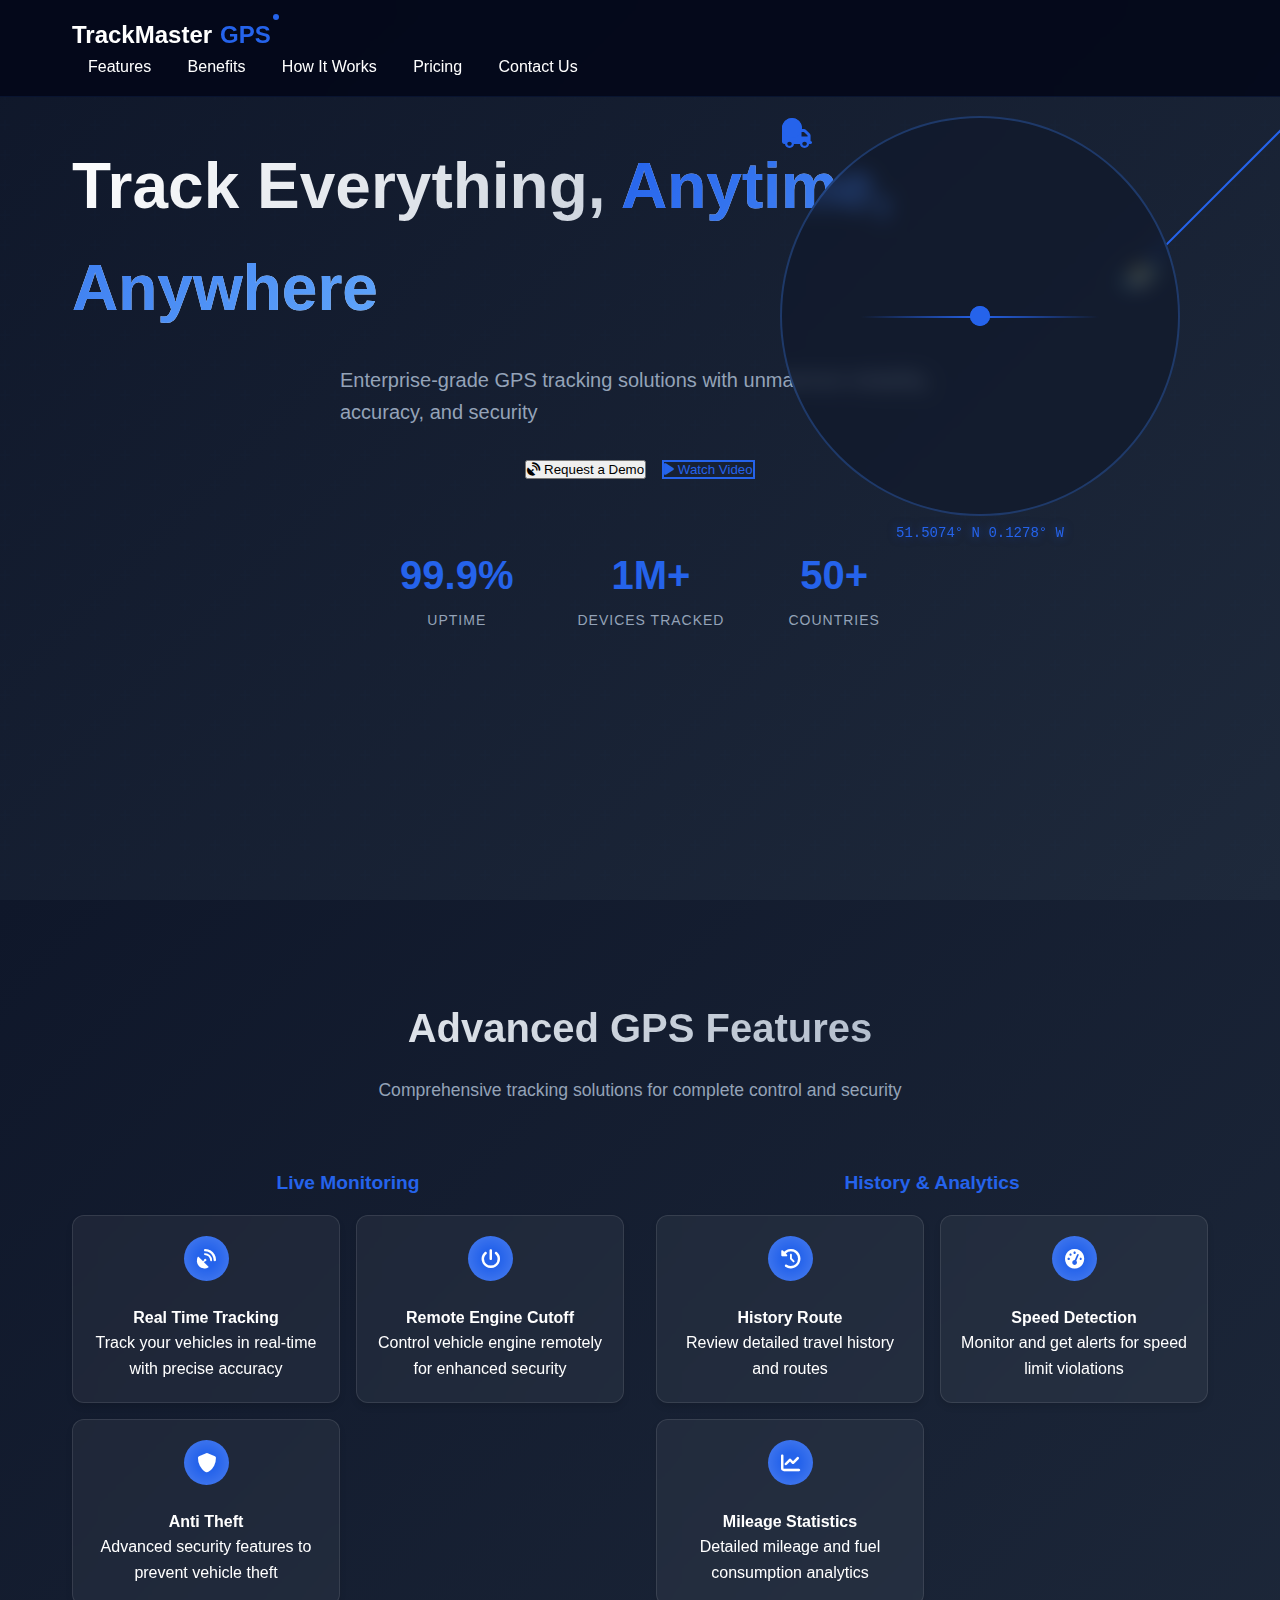
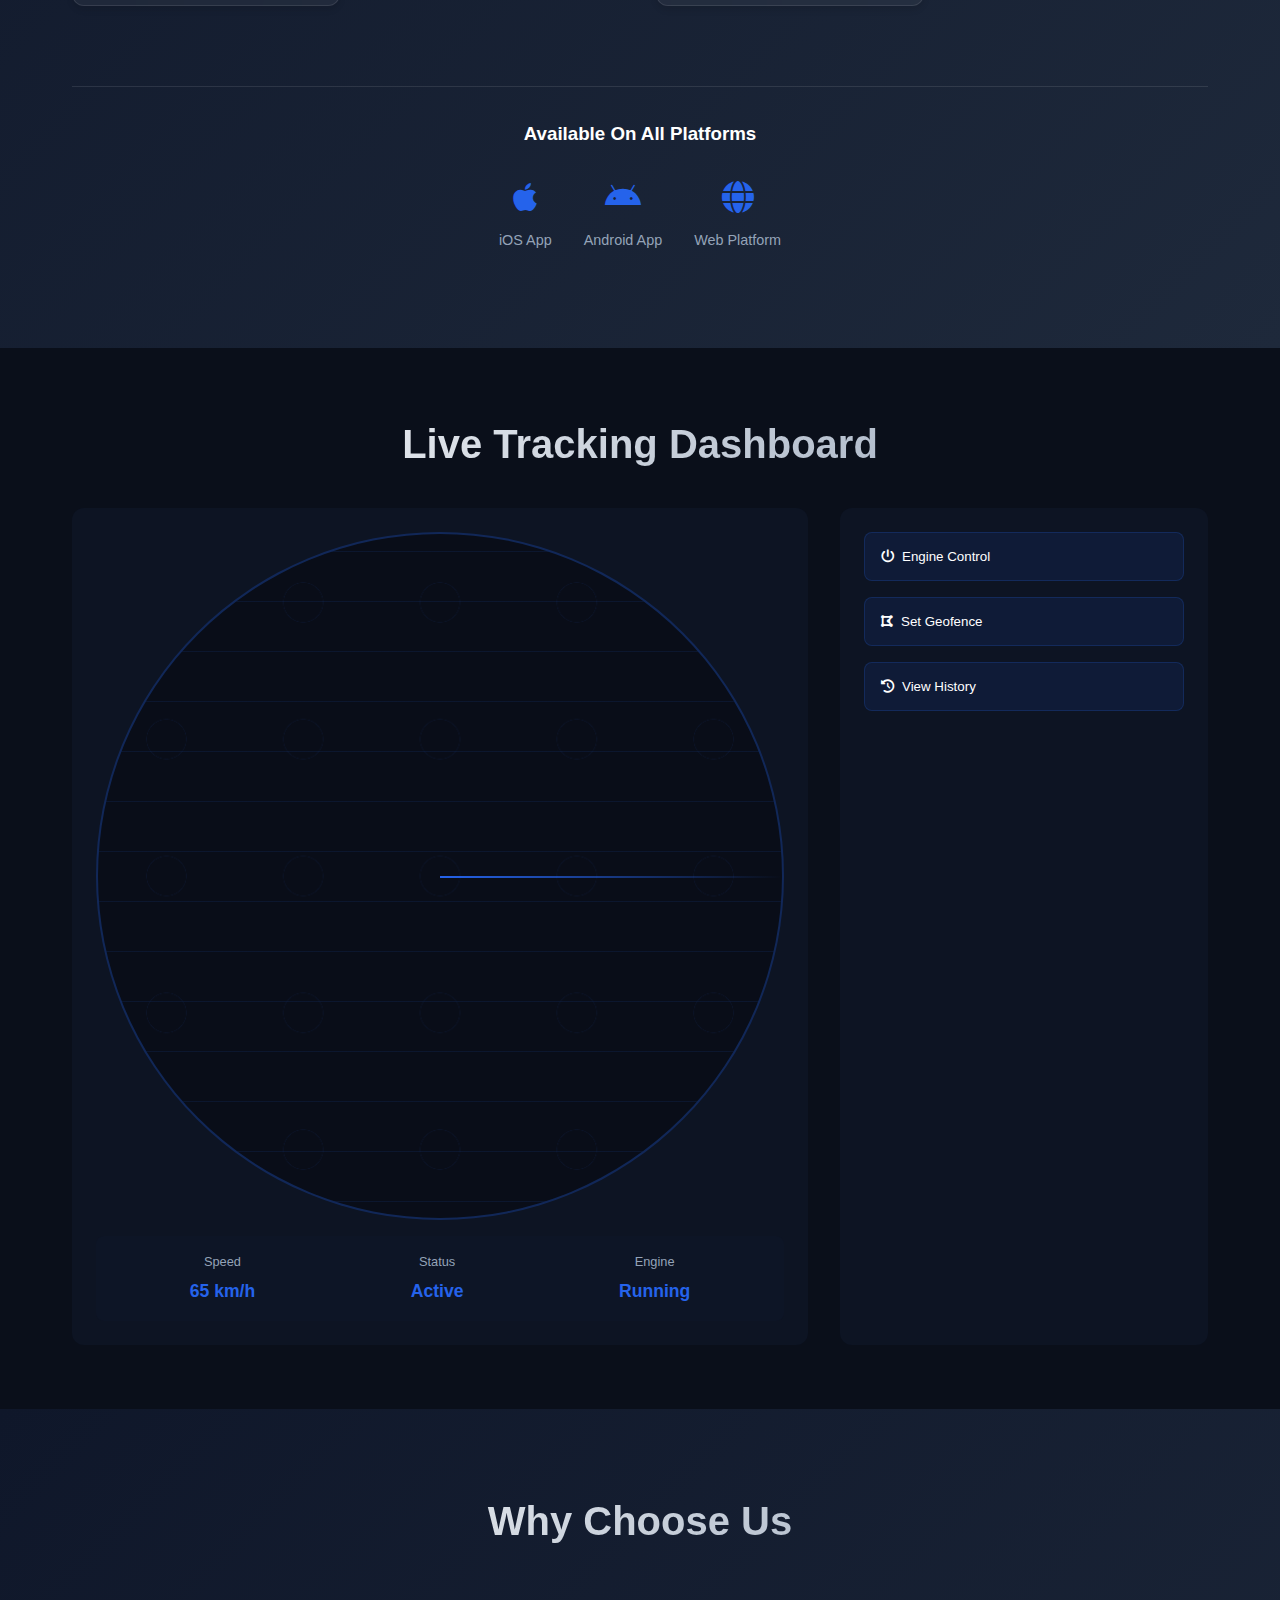
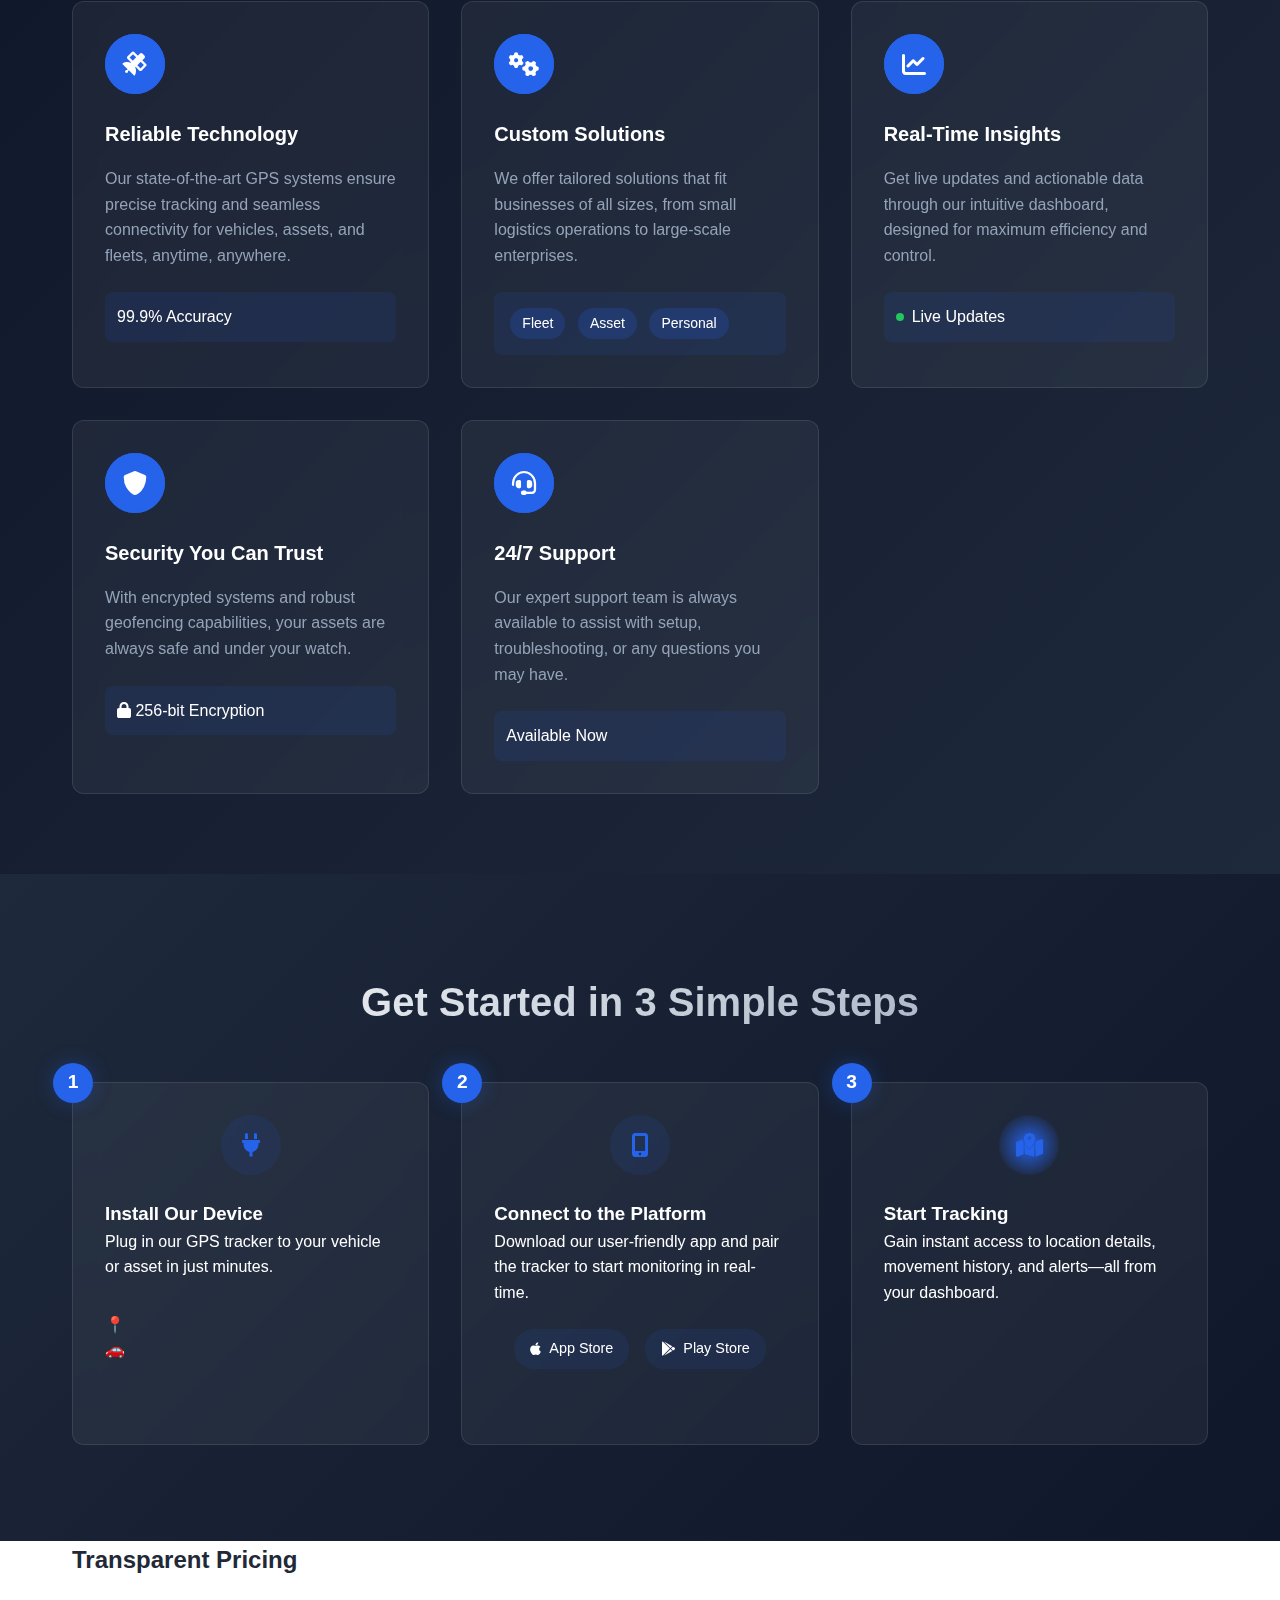
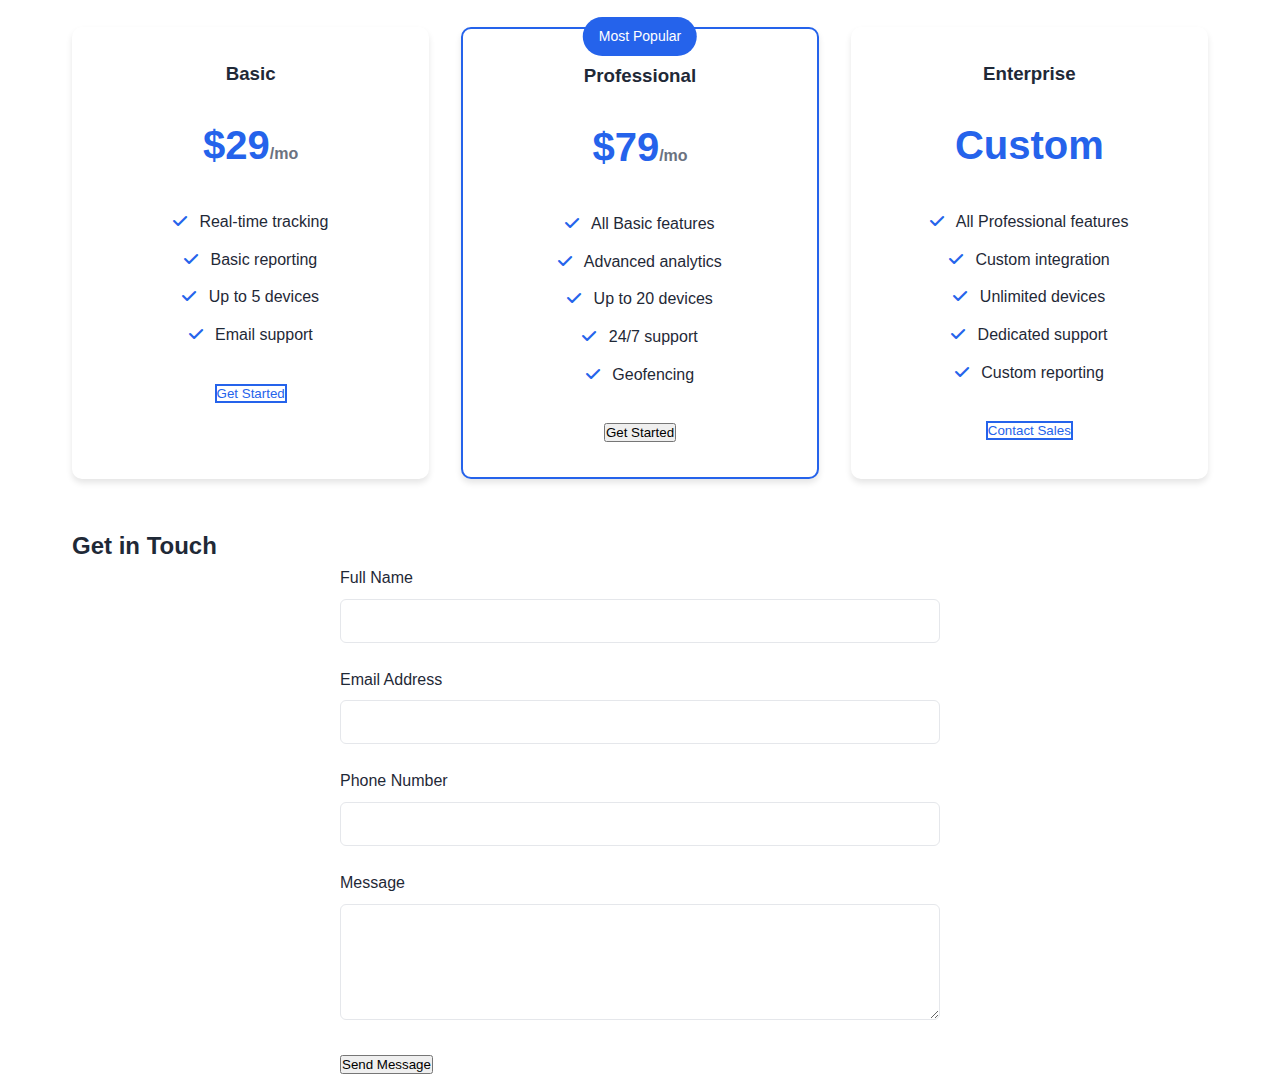
<file: index.html>
<!DOCTYPE html>
<html lang="en">
<head>
    <meta charset="UTF-8">
    <meta name="viewport" content="width=device-width, initial-scale=1.0">
    <title>TrackMaster GPS - Track Everything, Anytime, Anywhere</title>
    <link rel="stylesheet" href="styles.css">
    <link rel="stylesheet" href="https://cdnjs.cloudflare.com/ajax/libs/font-awesome/6.0.0/css/all.min.css">
</head>
<body>
    <!-- Navigation -->
    <nav class="navbar">
        <div class="container">
            <a href="#" class="logo">TrackMaster<span>GPS</span></a>
            <div class="nav-links">
                <a href="#features">Features</a>
                <a href="#benefits">Benefits</a>
                <a href="#how-it-works">How It Works</a>
                <a href="#pricing">Pricing</a>
                <a href="#contact" class="cta-button">Contact Us</a>
            </div>
            <div class="hamburger">
                <span></span>
                <span></span>
                <span></span>
            </div>
        </div>
    </nav>

    <!-- Hero Section -->
    <section class="hero">
        <div class="satellite-animation"></div>
        <div class="container hero-content">
            <h1>Track Everything, 
                <span class="gradient-text">Anytime, Anywhere</span>
            </h1>
            <p class="hero-subtitle">Enterprise-grade GPS tracking solutions with unmatched reliability, accuracy, and security</p>
            <div class="hero-cta">
                <button class="cta-button primary">
                    <i class="fas fa-satellite-dish"></i>
                    Request a Demo
                </button>
                <button class="cta-button secondary">
                    <i class="fas fa-play"></i>
                    Watch Video
                </button>
            </div>
            <div class="hero-stats">
                <div class="stat">
                    <span class="number">99.9%</span>
                    <span class="label">Uptime</span>
                </div>
                <div class="stat">
                    <span class="number">1M+</span>
                    <span class="label">Devices Tracked</span>
                </div>
                <div class="stat">
                    <span class="number">50+</span>
                    <span class="label">Countries</span>
                </div>
            </div>
            <div class="map-visualization">
                <div class="ping-effect"></div>
                <div class="route-line"></div>
                <div class="vehicle-marker">
                    <i class="fas fa-truck"></i>
                </div>
                <div class="coordinates">
                    <span class="lat">51.5074° N</span>
                    <span class="lng">0.1278° W</span>
                </div>
            </div>
        </div>
        <div class="hero-overlay"></div>
    </section>

    <!-- Features Section -->
    <section id="features" class="features">
        <div class="container">
            <h2 class="section-title">Advanced GPS Features</h2>
            <p class="section-subtitle">Comprehensive tracking solutions for complete control and security</p>
            
            <div class="features-grid">
                <!-- Real-Time Tracking Group -->
                <div class="feature-group">
                    <h3 class="group-title">Live Monitoring</h3>
                    <div class="feature-cards">
                        <div class="feature-card">
                            <div class="icon-wrapper">
                                <i class="fas fa-satellite-dish"></i>
                            </div>
                            <h4>Real Time Tracking</h4>
                            <p>Track your vehicles in real-time with precise accuracy</p>
                        </div>
                        <div class="feature-card">
                            <div class="icon-wrapper">
                                <i class="fas fa-power-off"></i>
                            </div>
                            <h4>Remote Engine Cutoff</h4>
                            <p>Control vehicle engine remotely for enhanced security</p>
                        </div>
                        <div class="feature-card">
                            <div class="icon-wrapper">
                                <i class="fas fa-shield-alt"></i>
                            </div>
                            <h4>Anti Theft</h4>
                            <p>Advanced security features to prevent vehicle theft</p>
                        </div>
                    </div>
                </div>

                <!-- History & Playback Group -->
                <div class="feature-group">
                    <h3 class="group-title">History & Analytics</h3>
                    <div class="feature-cards">
                        <div class="feature-card">
                            <div class="icon-wrapper">
                                <i class="fas fa-history"></i>
                            </div>
                            <h4>History Route</h4>
                            <p>Review detailed travel history and routes</p>
                        </div>
                        <div class="feature-card">
                            <div class="icon-wrapper">
                                <i class="fas fa-tachometer-alt"></i>
                            </div>
                            <h4>Speed Detection</h4>
                            <p>Monitor and get alerts for speed limit violations</p>
                        </div>
                        <div class="feature-card">
                            <div class="icon-wrapper">
                                <i class="fas fa-chart-line"></i>
                            </div>
                            <h4>Mileage Statistics</h4>
                            <p>Detailed mileage and fuel consumption analytics</p>
                        </div>
                    </div>
                </div>
            </div>

            <!-- Platform Support Section -->
            <div class="platform-support">
                <h3>Available On All Platforms</h3>
                <div class="platform-icons">
                    <div class="platform">
                        <i class="fab fa-apple"></i>
                        <span>iOS App</span>
                    </div>
                    <div class="platform">
                        <i class="fab fa-android"></i>
                        <span>Android App</span>
                    </div>
                    <div class="platform">
                        <i class="fas fa-globe"></i>
                        <span>Web Platform</span>
                    </div>
                </div>
            </div>
        </div>
    </section>

    <!-- Add this after the features section -->
    <section id="live-demo" class="live-demo">
        <div class="container">
            <h2 class="section-title">Live Tracking Dashboard</h2>
            <div class="dashboard-grid">
                <div class="map-container">
                    <div class="radar-display">
                        <div class="radar-sweep"></div>
                        <div class="vehicle-dots"></div>
                        <div class="grid-lines"></div>
                    </div>
                    <div class="tracking-info">
                        <div class="info-item">
                            <span class="label">Speed</span>
                            <span class="value speed-value">65 km/h</span>
                        </div>
                        <div class="info-item">
                            <span class="label">Status</span>
                            <span class="value status-value">Active</span>
                        </div>
                        <div class="info-item">
                            <span class="label">Engine</span>
                            <span class="value engine-value">Running</span>
                        </div>
                    </div>
                </div>
                <div class="control-panel">
                    <div class="control-group">
                        <button class="control-btn engine-btn">
                            <i class="fas fa-power-off"></i>
                            Engine Control
                        </button>
                        <button class="control-btn geofence-btn">
                            <i class="fas fa-draw-polygon"></i>
                            Set Geofence
                        </button>
                        <button class="control-btn history-btn">
                            <i class="fas fa-history"></i>
                            View History
                        </button>
                    </div>
                </div>
            </div>
        </div>
    </section>

    <!-- Benefits Section -->
    <section id="benefits" class="benefits">
        <div class="container">
            <h2 class="section-title">Why Choose Us</h2>
            <div class="benefits-grid">
                <div class="benefit-card">
                    <div class="benefit-icon">
                        <i class="fas fa-satellite"></i>
                        <div class="pulse-ring"></div>
                    </div>
                    <h3>Reliable Technology</h3>
                    <p>Our state-of-the-art GPS systems ensure precise tracking and seamless connectivity for vehicles, assets, and fleets, anytime, anywhere.</p>
                    <div class="tech-stats">
                        <div class="stat-item">
                            <span class="stat-value">99.9%</span>
                            <span class="stat-label">Accuracy</span>
                        </div>
                    </div>
                </div>

                <div class="benefit-card">
                    <div class="benefit-icon">
                        <i class="fas fa-cogs"></i>
                        <div class="pulse-ring"></div>
                    </div>
                    <h3>Custom Solutions</h3>
                    <p>We offer tailored solutions that fit businesses of all sizes, from small logistics operations to large-scale enterprises.</p>
                    <div class="solution-types">
                        <span class="tag">Fleet</span>
                        <span class="tag">Asset</span>
                        <span class="tag">Personal</span>
                    </div>
                </div>

                <div class="benefit-card">
                    <div class="benefit-icon">
                        <i class="fas fa-chart-line"></i>
                        <div class="pulse-ring"></div>
                    </div>
                    <h3>Real-Time Insights</h3>
                    <p>Get live updates and actionable data through our intuitive dashboard, designed for maximum efficiency and control.</p>
                    <div class="live-indicator">
                        <span class="pulse-dot"></span>
                        Live Updates
                    </div>
                </div>

                <div class="benefit-card">
                    <div class="benefit-icon">
                        <i class="fas fa-shield-alt"></i>
                        <div class="pulse-ring"></div>
                    </div>
                    <h3>Security You Can Trust</h3>
                    <p>With encrypted systems and robust geofencing capabilities, your assets are always safe and under your watch.</p>
                    <div class="security-badge">
                        <i class="fas fa-lock"></i>
                        256-bit Encryption
                    </div>
                </div>

                <div class="benefit-card">
                    <div class="benefit-icon">
                        <i class="fas fa-headset"></i>
                        <div class="pulse-ring"></div>
                    </div>
                    <h3>24/7 Support</h3>
                    <p>Our expert support team is always available to assist with setup, troubleshooting, or any questions you may have.</p>
                    <div class="support-availability">
                        <div class="availability-indicator"></div>
                        Available Now
                    </div>
                </div>
            </div>
        </div>
    </section>

    <!-- How It Works Section -->
    <section id="how-it-works" class="how-it-works">
        <div class="container">
            <h2 class="section-title">Get Started in 3 Simple Steps</h2>
            <div class="steps-container">
                <div class="step-card" data-step="1">
                    <div class="step-number">1</div>
                    <div class="step-icon">
                        <i class="fas fa-plug"></i>
                        <div class="installation-progress"></div>
                    </div>
                    <h3>Install Our Device</h3>
                    <p>Plug in our GPS tracker to your vehicle or asset in just minutes.</p>
                    <div class="step-animation">
                        <div class="device-icon">📍</div>
                        <div class="connection-line"></div>
                        <div class="vehicle-icon">🚗</div>
                    </div>
                </div>

                <div class="step-card" data-step="2">
                    <div class="step-number">2</div>
                    <div class="step-icon">
                        <i class="fas fa-mobile-alt"></i>
                        <div class="connection-waves"></div>
                    </div>
                    <h3>Connect to the Platform</h3>
                    <p>Download our user-friendly app and pair the tracker to start monitoring in real-time.</p>
                    <div class="download-badges">
                        <div class="badge">
                            <i class="fab fa-apple"></i>
                            App Store
                        </div>
                        <div class="badge">
                            <i class="fab fa-google-play"></i>
                            Play Store
                        </div>
                    </div>
                </div>

                <div class="step-card" data-step="3">
                    <div class="step-number">3</div>
                    <div class="step-icon">
                        <i class="fas fa-map-marked-alt"></i>
                        <div class="tracking-pulse"></div>
                    </div>
                    <h3>Start Tracking</h3>
                    <p>Gain instant access to location details, movement history, and alerts—all from your dashboard.</p>
                    <div class="live-tracking-demo">
                        <div class="map-preview"></div>
                        <div class="tracking-dot"></div>
                    </div>
                </div>
            </div>
        </div>
    </section>

    <!-- Pricing Section -->
    <section id="pricing" class="pricing">
        <div class="container">
            <h2>Transparent Pricing</h2>
            <div class="pricing-grid">
                <div class="pricing-card">
                    <h3>Basic</h3>
                    <div class="price">$29<span>/mo</span></div>
                    <ul>
                        <li><i class="fas fa-check"></i> Real-time tracking</li>
                        <li><i class="fas fa-check"></i> Basic reporting</li>
                        <li><i class="fas fa-check"></i> Up to 5 devices</li>
                        <li><i class="fas fa-check"></i> Email support</li>
                    </ul>
                    <button class="cta-button secondary">Get Started</button>
                </div>
                
                <div class="pricing-card popular">
                    <div class="popular-badge">Most Popular</div>
                    <h3>Professional</h3>
                    <div class="price">$79<span>/mo</span></div>
                    <ul>
                        <li><i class="fas fa-check"></i> All Basic features</li>
                        <li><i class="fas fa-check"></i> Advanced analytics</li>
                        <li><i class="fas fa-check"></i> Up to 20 devices</li>
                        <li><i class="fas fa-check"></i> 24/7 support</li>
                        <li><i class="fas fa-check"></i> Geofencing</li>
                    </ul>
                    <button class="cta-button">Get Started</button>
                </div>

                <div class="pricing-card">
                    <h3>Enterprise</h3>
                    <div class="price">Custom</div>
                    <ul>
                        <li><i class="fas fa-check"></i> All Professional features</li>
                        <li><i class="fas fa-check"></i> Custom integration</li>
                        <li><i class="fas fa-check"></i> Unlimited devices</li>
                        <li><i class="fas fa-check"></i> Dedicated support</li>
                        <li><i class="fas fa-check"></i> Custom reporting</li>
                    </ul>
                    <button class="cta-button secondary">Contact Sales</button>
                </div>
            </div>
        </div>
    </section>

    <!-- Contact Section -->
    <section id="contact" class="contact">
        <div class="container">
            <h2>Get in Touch</h2>
            <div class="contact-grid">
                <div class="contact-form">
                    <form id="inquiry-form">
                        <div class="form-group">
                            <label for="name">Full Name</label>
                            <input type="text" id="name" name="name" required>
                        </div>
                        <div class="form-group">
                            <label for="email">Email Address</label>
                            <input type="email" id="email" name="email" required>
                        </div>
                        <div class="form-group">
                            <label for="phone">Phone Number</label>
                            <input type="tel" id="phone" name="phone">
                        </div>
                        <div class="form-group">
                            <label for="message">Message</label>
                            <textarea id="message" name="message" rows="5" required></textarea>
                        </div>
                        <button type="submit" class="cta-button">Send Message</button>
                    </form>
                </div>
                <div class="contact-info">
                    <!-- Contact information -->
                </div>
            </div>
        </div>
    </section>

    <!-- Footer -->
    <footer>
        <div class="container">
            <!-- Footer content -->
        </div>
    </footer>

    <!-- Add this right before closing body tag -->
    <nav class="mobile-nav">
        <a href="#" class="nav-item active">
            <i class="fas fa-home"></i>
            <span>Home</span>
        </a>
        <a href="#features" class="nav-item">
            <i class="fas fa-cog"></i>
            <span>Service</span>
        </a>
        <a href="#products" class="nav-item">
            <i class="fas fa-box"></i>
            <span>Products</span>
        </a>
        <a href="#platform" class="nav-item">
            <i class="fas fa-mobile-alt"></i>
            <span>Platform</span>
        </a>
        <a href="#contact" class="nav-item">
            <i class="fas fa-envelope"></i>
            <span>Contact</span>
        </a>
    </nav>
</body>
</html>
</file>
<file: styles.css>
:root {
    --primary-color: #2563eb;
    --secondary-color: #1e40af;
    --text-color: #1f2937;
    --light-text: #6b7280;
    --background: #ffffff;
    --section-bg: #f3f4f6;
}

* {
    margin: 0;
    padding: 0;
    box-sizing: border-box;
}

body {
    font-family: 'Inter', sans-serif;
    line-height: 1.6;
    color: var(--text-color);
}

.container {
    max-width: 1200px;
    margin: 0 auto;
    padding: 0 2rem;
}

/* Enhanced Navbar */
.navbar {
    position: fixed;
    width: 100%;
    background: rgba(2, 6, 23, 0.85);
    backdrop-filter: blur(10px);
    z-index: 1000;
    padding: 1rem 0;
    border-bottom: 1px solid rgba(59, 130, 246, 0.1);
}

.logo {
    font-size: 1.5rem;
    font-weight: 700;
    color: #fff;
    text-decoration: none;
    display: flex;
    align-items: center;
    gap: 0.5rem;
}

.logo span {
    color: var(--primary-color);
    position: relative;
}

.logo span::after {
    content: '';
    position: absolute;
    width: 6px;
    height: 6px;
    background: var(--primary-color);
    border-radius: 50%;
    top: -2px;
    right: -8px;
    animation: pulse 2s infinite;
}

.nav-links a {
    color: #fff;
    text-decoration: none;
    padding: 0.5rem 1rem;
    transition: color 0.3s ease;
    position: relative;
}

.nav-links a::after {
    content: '';
    position: absolute;
    bottom: 0;
    left: 50%;
    transform: translateX(-50%);
    width: 0;
    height: 2px;
    background: var(--primary-color);
    transition: width 0.3s ease;
}

.nav-links a:hover::after {
    width: 80%;
}

/* Enhanced Hero Section */
.hero {
    min-height: 100vh;
    background: linear-gradient(135deg, #0f172a 0%, #1e293b 100%);
    position: relative;
    overflow: hidden;
}

.hero::before {
    content: '';
    position: absolute;
    width: 200%;
    height: 200%;
    background: url("data:image/svg+xml,%3Csvg width='60' height='60' viewBox='0 0 60 60' xmlns='http://www.w3.org/2000/svg'%3E%3Cg fill='none' fill-rule='evenodd'%3E%3Cg fill='%232563eb' fill-opacity='0.1'%3E%3Cpath d='M36 34v-4h-2v4h-4v2h4v4h2v-4h4v-2h-4zm0-30V0h-2v4h-4v2h4v4h2V6h4V4h-4zM6 34v-4H4v4H0v2h4v4h2v-4h4v-2H6zM6 4V0H4v4H0v2h4v4h2V6h4V4H6z'/%3E%3C/g%3E%3C/g%3E%3C/svg%3E");
    opacity: 0.1;
    animation: slide 60s linear infinite;
}

.hero-content {
    position: relative;
    z-index: 2;
    padding-top: 15vh;
}

.hero h1 {
    font-size: 4rem;
    font-weight: 800;
    background: linear-gradient(135deg, #fff 0%, #94a3b8 100%);
    -webkit-background-clip: text;
    -webkit-text-fill-color: transparent;
    margin-bottom: 1.5rem;
}

.satellite-animation {
    position: absolute;
    top: 20%;
    right: -100px;
    width: 300px;
    height: 2px;
    background: var(--primary-color);
    transform: rotate(-45deg);
    animation: satelliteMove 8s infinite linear;
}

.satellite-animation::before {
    content: '🛰️';
    position: absolute;
    font-size: 2rem;
    top: -20px;
    left: 0;
    animation: satelliteRotate 8s infinite linear;
}

@keyframes pulse {
    0% { transform: scale(1); opacity: 1; }
    50% { transform: scale(1.5); opacity: 0.5; }
    100% { transform: scale(1); opacity: 1; }
}

@keyframes slide {
    0% { transform: translate(0, 0); }
    100% { transform: translate(-50%, -50%); }
}

@keyframes satelliteMove {
    0% { transform: translateX(-100%) rotate(-45deg); }
    100% { transform: translateX(100%) rotate(-45deg); }
}

@keyframes satelliteRotate {
    0% { transform: rotate(0deg); }
    100% { transform: rotate(360deg); }
}

/* Feature Cards */
.features-grid {
    display: grid;
    grid-template-columns: repeat(auto-fit, minmax(250px, 1fr));
    gap: 2rem;
    margin-top: 3rem;
}

.feature-card {
    padding: 2rem;
    background: white;
    border-radius: 8px;
    box-shadow: 0 4px 6px rgba(0, 0, 0, 0.1);
    text-align: center;
    transition: transform 0.3s ease;
}

.feature-card:hover {
    transform: translateY(-5px);
}

/* Responsive Design */
@media (max-width: 768px) {
    .nav-links {
        display: none;
    }
    
    .hamburger {
        display: block;
    }
    
    .hero h1 {
        font-size: 2rem;
    }
} 

.pricing-grid {
    display: grid;
    grid-template-columns: repeat(auto-fit, minmax(300px, 1fr));
    gap: 2rem;
    margin: 3rem 0;
}

.pricing-card {
    background: white;
    border-radius: 10px;
    padding: 2rem;
    text-align: center;
    box-shadow: 0 4px 6px rgba(0, 0, 0, 0.1);
    position: relative;
    transition: transform 0.3s ease;
}

.pricing-card:hover {
    transform: translateY(-5px);
}

.pricing-card.popular {
    border: 2px solid var(--primary-color);
}

.popular-badge {
    position: absolute;
    top: -12px;
    left: 50%;
    transform: translateX(-50%);
    background: var(--primary-color);
    color: white;
    padding: 0.5rem 1rem;
    border-radius: 20px;
    font-size: 0.875rem;
    font-weight: 500;
}

.pricing-card .price {
    font-size: 2.5rem;
    font-weight: 700;
    color: var(--primary-color);
    margin: 1.5rem 0;
}

.pricing-card .price span {
    font-size: 1rem;
    color: var(--light-text);
}

.pricing-card ul {
    list-style: none;
    margin: 2rem 0;
}

.pricing-card ul li {
    margin: 0.75rem 0;
    color: var(--text-color);
}

.pricing-card ul li i {
    color: var(--primary-color);
    margin-right: 0.5rem;
}

.cta-button.secondary {
    background: transparent;
    border: 2px solid var(--primary-color);
    color: var(--primary-color);
}

.cta-button.secondary:hover {
    background: var(--primary-color);
    color: white;
}

.contact-form {
    max-width: 600px;
    margin: 0 auto;
}

.form-group {
    margin-bottom: 1.5rem;
}

.form-group label {
    display: block;
    margin-bottom: 0.5rem;
    color: var(--text-color);
    font-weight: 500;
}

.form-group input,
.form-group textarea {
    width: 100%;
    padding: 0.75rem;
    border: 1px solid #e5e7eb;
    border-radius: 6px;
    font-size: 1rem;
    transition: border-color 0.3s ease;
}

.form-group input:focus,
.form-group textarea:focus {
    outline: none;
    border-color: var(--primary-color);
    box-shadow: 0 0 0 3px rgba(37, 99, 235, 0.1);
} 

.hero-subtitle {
    font-size: 1.25rem;
    color: #94a3b8;
    max-width: 600px;
    margin: 0 auto 2rem;
}

.hero-cta {
    display: flex;
    gap: 1rem;
    justify-content: center;
    margin-bottom: 3rem;
}

.hero-stats {
    display: flex;
    justify-content: center;
    gap: 4rem;
    margin-top: 4rem;
}

.stat {
    text-align: center;
}

.stat .number {
    font-size: 2.5rem;
    font-weight: 700;
    color: var(--primary-color);
    display: block;
}

.stat .label {
    color: #94a3b8;
    font-size: 0.875rem;
    text-transform: uppercase;
    letter-spacing: 1px;
}

.gradient-text {
    background: linear-gradient(135deg, var(--primary-color) 0%, #60a5fa 100%);
    -webkit-background-clip: text;
    -webkit-text-fill-color: transparent;
} 

.map-visualization {
    position: absolute;
    right: 5%;
    top: 50%;
    transform: translateY(-50%);
    width: 400px;
    height: 400px;
    background: rgba(15, 23, 42, 0.6);
    border-radius: 50%;
    border: 2px solid rgba(59, 130, 246, 0.3);
    backdrop-filter: blur(10px);
    animation: rotate 60s linear infinite;
}

.ping-effect {
    position: absolute;
    left: 50%;
    top: 50%;
    transform: translate(-50%, -50%);
    width: 20px;
    height: 20px;
    background: var(--primary-color);
    border-radius: 50%;
}

.ping-effect::after {
    content: '';
    position: absolute;
    width: 100%;
    height: 100%;
    background: var(--primary-color);
    border-radius: 50%;
    animation: ping 2s ease-out infinite;
}

.route-line {
    position: absolute;
    width: 60%;
    height: 2px;
    background: linear-gradient(90deg, transparent, var(--primary-color), transparent);
    top: 50%;
    left: 20%;
    animation: scan 4s linear infinite;
}

.vehicle-marker {
    position: absolute;
    font-size: 1.5rem;
    color: var(--primary-color);
    animation: moveVehicle 8s linear infinite;
}

.coordinates {
    position: absolute;
    bottom: -30px;
    left: 50%;
    transform: translateX(-50%);
    color: var(--primary-color);
    font-family: 'Courier New', monospace;
    font-size: 0.875rem;
    text-shadow: 0 0 10px rgba(37, 99, 235, 0.5);
}

@keyframes ping {
    0% {
        transform: scale(1);
        opacity: 1;
    }
    100% {
        transform: scale(3);
        opacity: 0;
    }
}

@keyframes scan {
    0% {
        transform: rotate(0deg);
    }
    100% {
        transform: rotate(360deg);
    }
}

@keyframes moveVehicle {
    0% {
        left: 20%;
        top: 50%;
    }
    50% {
        left: 80%;
        top: 30%;
    }
    100% {
        left: 20%;
        top: 50%;
    }
} 

.particle {
    position: absolute;
    width: 2px;
    height: 2px;
    background: rgba(59, 130, 246, 0.2);
    pointer-events: none;
}

@keyframes float {
    0% {
        transform: translateY(0) scale(1);
        opacity: 0;
    }
    50% {
        opacity: 1;
    }
    100% {
        transform: translateY(-100vh) scale(0);
        opacity: 0;
    }
} 

/* Enhanced Features Section */
.features {
    background: linear-gradient(135deg, #0f172a 0%, #1e293b 100%);
    padding: 6rem 0;
    color: white;
}

.section-title {
    text-align: center;
    font-size: 2.5rem;
    margin-bottom: 1rem;
    background: linear-gradient(135deg, #fff 0%, #94a3b8 100%);
    -webkit-background-clip: text;
    -webkit-text-fill-color: transparent;
}

.section-subtitle {
    text-align: center;
    color: #94a3b8;
    margin-bottom: 4rem;
    font-size: 1.1rem;
}

.feature-group {
    margin-bottom: 2rem;
}

.group-title {
    color: var(--primary-color);
    font-size: 1.2rem;
    margin-bottom: 1rem;
    text-align: center;
}

.feature-cards {
    display: grid;
    grid-template-columns: repeat(auto-fit, minmax(220px, 1fr));
    gap: 1rem;
}

.feature-card {
    background: rgba(255, 255, 255, 0.05);
    border-radius: 12px;
    padding: 1.25rem;
    text-align: center;
    backdrop-filter: blur(10px);
    border: 1px solid rgba(255, 255, 255, 0.1);
    transition: transform 0.3s ease, box-shadow 0.3s ease;
}

.feature-card:hover {
    transform: translateY(-5px);
    box-shadow: 0 10px 20px rgba(0, 0, 0, 0.2);
}

.icon-wrapper {
    width: 45px;
    height: 45px;
    background: var(--primary-color);
    border-radius: 50%;
    display: flex;
    align-items: center;
    justify-content: center;
    margin: 0 auto 1.5rem;
    font-size: 1.2rem;
    position: relative;
    overflow: hidden;
}

.icon-wrapper::after {
    content: '';
    position: absolute;
    width: 100%;
    height: 100%;
    background: radial-gradient(circle, transparent 30%, rgba(255, 255, 255, 0.1) 70%);
    animation: pulse 2s infinite;
}

.platform-support {
    text-align: center;
    margin-top: 3rem;
    padding-top: 2rem;
    border-top: 1px solid rgba(255, 255, 255, 0.1);
}

.platform-icons {
    display: flex;
    justify-content: center;
    gap: 2rem;
    margin-top: 2rem;
}

.platform {
    display: flex;
    flex-direction: column;
    align-items: center;
    gap: 1rem;
}

.platform i {
    font-size: 2rem;
    color: var(--primary-color);
}

.platform span {
    color: #94a3b8;
    font-size: 0.9rem;
} 

/* Mobile Bottom Navigation */
.mobile-nav {
    display: none;
    position: fixed;
    bottom: 0;
    left: 0;
    right: 0;
    background: rgba(2, 6, 23, 0.95);
    backdrop-filter: blur(10px);
    padding: 0.5rem 0;
    z-index: 1000;
    border-top: 1px solid rgba(59, 130, 246, 0.2);
}

.mobile-nav .nav-item {
    display: flex;
    flex-direction: column;
    align-items: center;
    color: #94a3b8;
    text-decoration: none;
    font-size: 0.75rem;
    transition: color 0.3s ease;
    gap: 0.25rem;
}

.mobile-nav .nav-item i {
    font-size: 1.1rem;
}

.mobile-nav .nav-item.active {
    color: var(--primary-color);
}

.mobile-nav .nav-item span {
    font-size: 0.65rem;
}

/* Update existing media query */
@media (max-width: 768px) {
    .navbar {
        padding: 0.5rem 0;
    }
    
    .nav-links {
        display: none;
    }
    
    .mobile-nav {
        display: flex;
        justify-content: space-around;
        align-items: center;
    }
    
    /* Adjust main content to account for bottom nav */
    body {
        padding-bottom: 3.5rem;
    }
    
    .hero {
        min-height: calc(100vh - 3.5rem);
    }
} 

/* New animation styles */
.radar-scan {
    position: absolute;
    width: 100%;
    height: 100%;
    border-radius: 50%;
    background: linear-gradient(90deg, transparent 50%, rgba(37, 99, 235, 0.1) 100%);
    animation: radarScan 4s linear infinite;
}

.gps-signal {
    position: absolute;
    width: 4px;
    height: 4px;
    background: var(--primary-color);
    border-radius: 50%;
    animation: gpsSignal 2s ease-out forwards;
}

.vehicle-marker {
    position: absolute;
    width: 20px;
    height: 20px;
    background: var(--primary-color);
    border-radius: 50%;
    transform-origin: center;
    z-index: 2;
}

.vehicle-marker::before {
    content: '';
    position: absolute;
    width: 100%;
    height: 100%;
    background: var(--primary-color);
    border-radius: 50%;
    animation: vehiclePulse 2s infinite;
}

@keyframes radarScan {
    from {
        transform: rotate(0deg);
    }
    to {
        transform: rotate(360deg);
    }
}

@keyframes gpsSignal {
    0% {
        transform: scale(1);
        opacity: 1;
    }
    100% {
        transform: scale(3);
        opacity: 0;
    }
}

@keyframes vehiclePulse {
    0% {
        transform: scale(1);
        opacity: 0.8;
    }
    100% {
        transform: scale(2);
        opacity: 0;
    }
} 

.live-demo {
    background: #0a0f1a;
    padding: 4rem 0;
    color: white;
}

.dashboard-grid {
    display: grid;
    grid-template-columns: 2fr 1fr;
    gap: 2rem;
    margin-top: 2rem;
}

.map-container {
    background: rgba(15, 23, 42, 0.6);
    border-radius: 12px;
    padding: 1.5rem;
    position: relative;
}

.radar-display {
    aspect-ratio: 1;
    background: rgba(0, 0, 0, 0.3);
    border-radius: 50%;
    position: relative;
    border: 2px solid rgba(37, 99, 235, 0.3);
    overflow: hidden;
}

.radar-sweep {
    position: absolute;
    width: 50%;
    height: 2px;
    background: linear-gradient(90deg, var(--primary-color), transparent);
    top: 50%;
    left: 50%;
    transform-origin: left;
    animation: sweep 4s linear infinite;
}

.grid-lines {
    position: absolute;
    inset: 0;
    background: 
        radial-gradient(circle, transparent 0%, transparent 20%, rgba(37, 99, 235, 0.1) 20.5%, transparent 21%) center/20% 20%,
        linear-gradient(rgba(37, 99, 235, 0.1) 1px, transparent 1px) center/50px 50px;
}

.tracking-info {
    display: flex;
    justify-content: space-around;
    margin-top: 1rem;
    background: rgba(15, 23, 42, 0.4);
    padding: 1rem;
    border-radius: 8px;
}

.info-item {
    text-align: center;
}

.info-item .label {
    display: block;
    font-size: 0.8rem;
    color: #94a3b8;
    margin-bottom: 0.25rem;
}

.info-item .value {
    font-size: 1.1rem;
    font-weight: 600;
    color: var(--primary-color);
}

.control-panel {
    background: rgba(15, 23, 42, 0.6);
    border-radius: 12px;
    padding: 1.5rem;
}

.control-btn {
    width: 100%;
    padding: 1rem;
    margin-bottom: 1rem;
    background: rgba(37, 99, 235, 0.1);
    border: 1px solid rgba(37, 99, 235, 0.2);
    border-radius: 8px;
    color: white;
    display: flex;
    align-items: center;
    gap: 0.5rem;
    transition: all 0.3s ease;
}

.control-btn:hover {
    background: rgba(37, 99, 235, 0.2);
    transform: translateY(-2px);
}

@keyframes sweep {
    from { transform: rotate(0deg); }
    to { transform: rotate(360deg); }
} 

.benefits {
    background: linear-gradient(135deg, #0f172a 0%, #1e293b 100%);
    padding: 5rem 0;
    color: white;
}

.benefits-grid {
    display: grid;
    grid-template-columns: repeat(auto-fit, minmax(280px, 1fr));
    gap: 2rem;
    margin-top: 3rem;
}

.benefit-card {
    background: rgba(255, 255, 255, 0.05);
    border-radius: 12px;
    padding: 2rem;
    backdrop-filter: blur(10px);
    border: 1px solid rgba(255, 255, 255, 0.1);
    transition: transform 0.3s ease;
}

.benefit-card:hover {
    transform: translateY(-5px);
}

.benefit-icon {
    position: relative;
    width: 60px;
    height: 60px;
    background: var(--primary-color);
    border-radius: 50%;
    display: flex;
    align-items: center;
    justify-content: center;
    margin-bottom: 1.5rem;
    font-size: 1.5rem;
    color: white;
}

.pulse-ring {
    position: absolute;
    width: 100%;
    height: 100%;
    border-radius: 50%;
    animation: pulse-ring 2s cubic-bezier(0.215, 0.61, 0.355, 1) infinite;
    border: 2px solid var(--primary-color);
}

.benefit-card h3 {
    color: white;
    margin-bottom: 1rem;
    font-size: 1.25rem;
}

.benefit-card p {
    color: #94a3b8;
    line-height: 1.6;
    margin-bottom: 1.5rem;
}

.tech-stats, .solution-types, .live-indicator, .security-badge, .support-availability {
    background: rgba(37, 99, 235, 0.1);
    padding: 0.75rem;
    border-radius: 8px;
    margin-top: auto;
}

.tag {
    display: inline-block;
    padding: 0.25rem 0.75rem;
    background: rgba(37, 99, 235, 0.2);
    border-radius: 20px;
    margin: 0.25rem;
    font-size: 0.875rem;
}

.live-indicator {
    display: flex;
    align-items: center;
    gap: 0.5rem;
}

.pulse-dot {
    width: 8px;
    height: 8px;
    background: #22c55e;
    border-radius: 50%;
    animation: pulse-dot 2s cubic-bezier(0.455, 0.03, 0.515, 0.955) infinite;
}

@keyframes pulse-ring {
    0% {
        transform: scale(0.8);
        opacity: 0.5;
    }
    100% {
        transform: scale(1.3);
        opacity: 0;
    }
}

@keyframes pulse-dot {
    0% {
        transform: scale(0.95);
    }
    50% {
        transform: scale(1.1);
    }
    100% {
        transform: scale(0.95);
    }
}

@media (max-width: 768px) {
    .benefits-grid {
        grid-template-columns: 1fr;
    }
    
    .benefit-card {
        padding: 1.5rem;
    }
} 

.how-it-works {
    background: linear-gradient(135deg, #1e293b 0%, #0f172a 100%);
    padding: 6rem 0;
    color: white;
}

.steps-container {
    display: grid;
    grid-template-columns: repeat(auto-fit, minmax(300px, 1fr));
    gap: 2rem;
    margin-top: 3rem;
}

.step-card {
    background: rgba(255, 255, 255, 0.05);
    border-radius: 12px;
    padding: 2rem;
    position: relative;
    backdrop-filter: blur(10px);
    border: 1px solid rgba(255, 255, 255, 0.1);
    transition: transform 0.3s ease;
}

.step-number {
    position: absolute;
    top: -20px;
    left: -20px;
    width: 40px;
    height: 40px;
    background: var(--primary-color);
    border-radius: 50%;
    display: flex;
    align-items: center;
    justify-content: center;
    font-weight: bold;
    font-size: 1.2rem;
    box-shadow: 0 0 20px rgba(37, 99, 235, 0.3);
}

.step-icon {
    width: 60px;
    height: 60px;
    background: rgba(37, 99, 235, 0.1);
    border-radius: 50%;
    display: flex;
    align-items: center;
    justify-content: center;
    margin: 0 auto 1.5rem;
    font-size: 1.5rem;
    position: relative;
    color: var(--primary-color);
}

.step-animation {
    margin-top: 2rem;
    height: 100px;
    position: relative;
    overflow: hidden;
}

.connection-waves {
    position: absolute;
    inset: 0;
    border: 2px solid var(--primary-color);
    border-radius: 50%;
    opacity: 0;
    animation: connectionWave 2s infinite;
}

.tracking-pulse {
    position: absolute;
    inset: 0;
    background: radial-gradient(circle, var(--primary-color) 0%, transparent 70%);
    animation: pulse 2s infinite;
}

.download-badges {
    display: flex;
    gap: 1rem;
    margin-top: 1.5rem;
    justify-content: center;
}

.badge {
    padding: 0.5rem 1rem;
    background: rgba(37, 99, 235, 0.1);
    border-radius: 20px;
    display: flex;
    align-items: center;
    gap: 0.5rem;
    font-size: 0.9rem;
    cursor: pointer;
    transition: all 0.3s ease;
}

.badge:hover {
    background: rgba(37, 99, 235, 0.2);
    transform: translateY(-2px);
}

@keyframes connectionWave {
    0% {
        transform: scale(0.5);
        opacity: 0.8;
    }
    100% {
        transform: scale(1.5);
        opacity: 0;
    }
}

@media (max-width: 768px) {
    .steps-container {
        grid-template-columns: 1fr;
    }
    
    .step-card {
        margin-left: 20px;
    }
}
</file>
